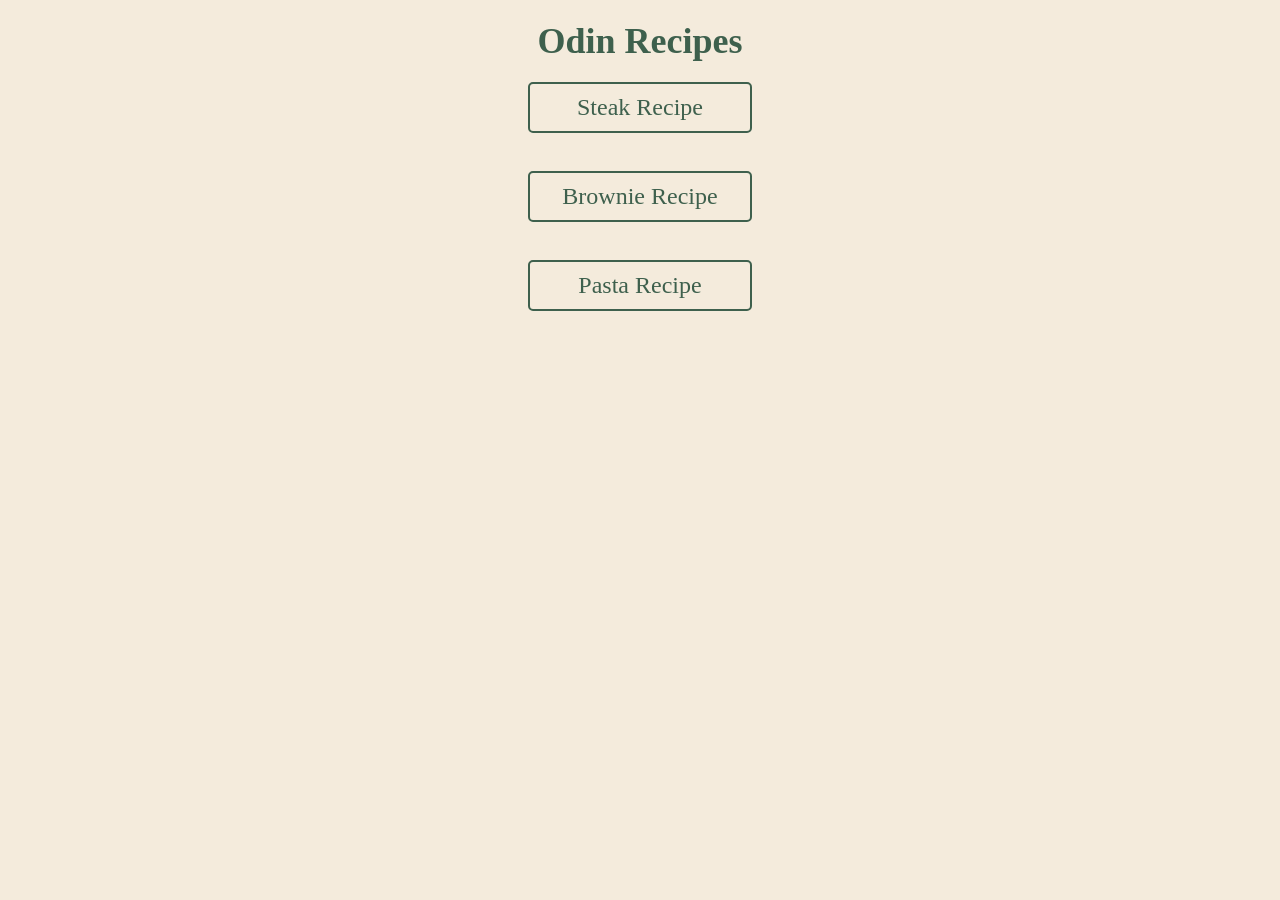
<file: index.html>
<!DOCTYPE html>
<html lang="en">
<head>
	<meta charset="UTF-8">
	<meta name="viewport" content="width=device-width, initial-scale=1.0">
	<title>Odin Recipes</title>
</head>
<body>
	<div class="header-front-page">Odin Recipes</div>
    <a class="recipe-link" href="recipes/steak.html">Steak Recipe</a> <br>
    <a class="recipe-link" href="recipes/brownie.html">Brownie Recipe</a> <br>
    <a class="recipe-link" href="recipes/pasta.html">Pasta Recipe</a> <br>

	<link rel="stylesheet" href="styles.css">
</body>
</html>
</file>
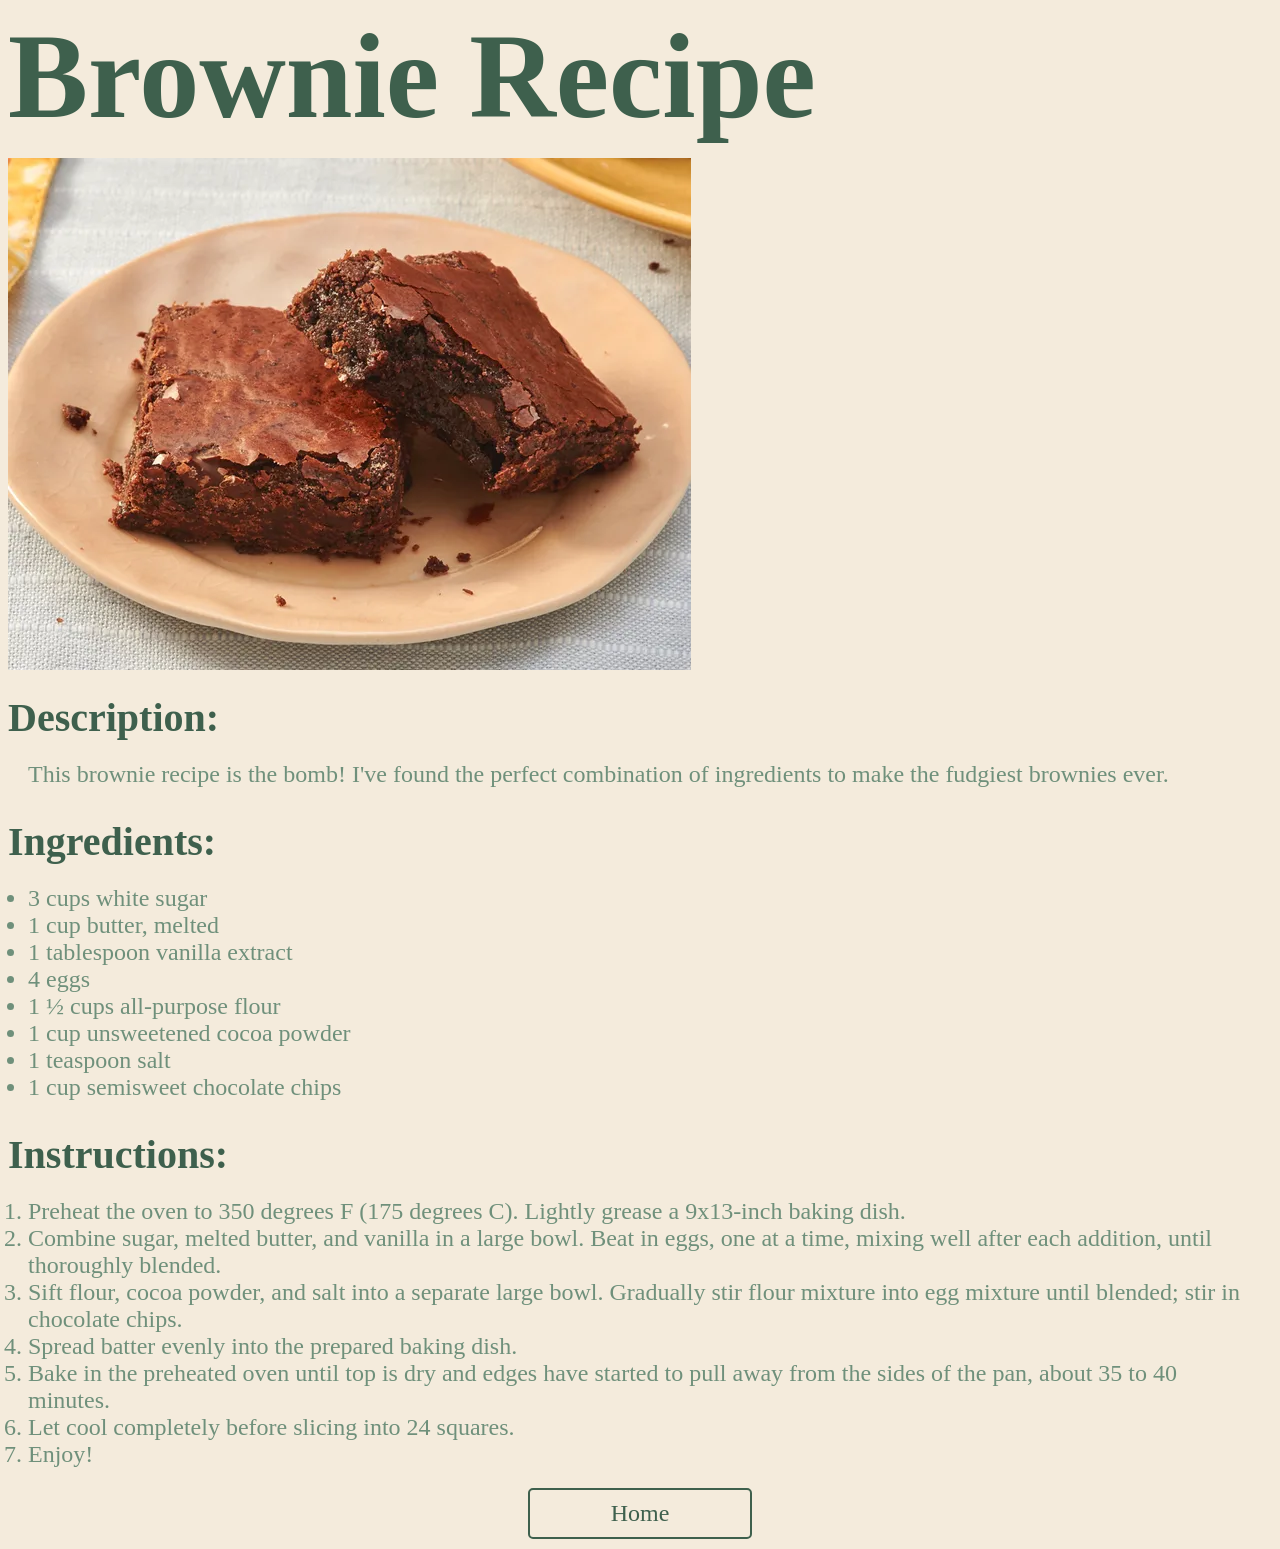
<file: recipes/brownie.html>
<!DOCTYPE html>
<html lang="en">
<head>
	<meta charset="UTF-8">
	<meta name="viewport" content="width=device-width, initial-scale=1.0">
	<title>Brownie Recipe</title>
</head>
<body>
    <div class="header-recipe">Brownie Recipe</div>
    <img class="img" src="../images/brownie-img.png" alt="Brownie"> <br>
    <div>
        <h1 class="header-components">Description:</h1>
        <p class="information">This brownie recipe is the bomb! I've found the perfect combination of ingredients to make the fudgiest brownies ever.</p>
        <h2 class="header-components">Ingredients:</h2>
        <ul class="information">
            <li>3 cups white sugar</li>
            <li>1 cup butter, melted</li>
            <li>1 tablespoon vanilla extract</li>
            <li>4 eggs</li>
            <li>1 ½ cups all-purpose flour</li>
            <li>1 cup unsweetened cocoa powder</li>
            <li>1 teaspoon salt</li>
            <li>1 cup semisweet chocolate chips</li>
        </ul>
        <h3 class="header-components">Instructions:</h3>
        <ol class="information">
            <li>Preheat the oven to 350 degrees F (175 degrees C). Lightly grease a 9x13-inch baking dish.</li>
            <li>Combine sugar, melted butter, and vanilla in a large bowl. Beat in eggs, one at a time, mixing well after each addition, until thoroughly blended.</li>
            <li>Sift flour, cocoa powder, and salt into a separate large bowl. Gradually stir flour mixture into egg mixture until blended; stir in chocolate chips.</li>
            <li>Spread batter evenly into the prepared baking dish.</li>
            <li>Bake in the preheated oven until top is dry and edges have started to pull away from the sides of the pan, about 35 to 40 minutes.</li>
            <li>Let cool completely before slicing into 24 squares.</li>
            <li>Enjoy!</li>
        </ol>
    </div>
    <a class="recipe-link" href="../index.html">Home</a>

    <link rel="stylesheet" href="../styles.css">
</body>
</html>
</file>
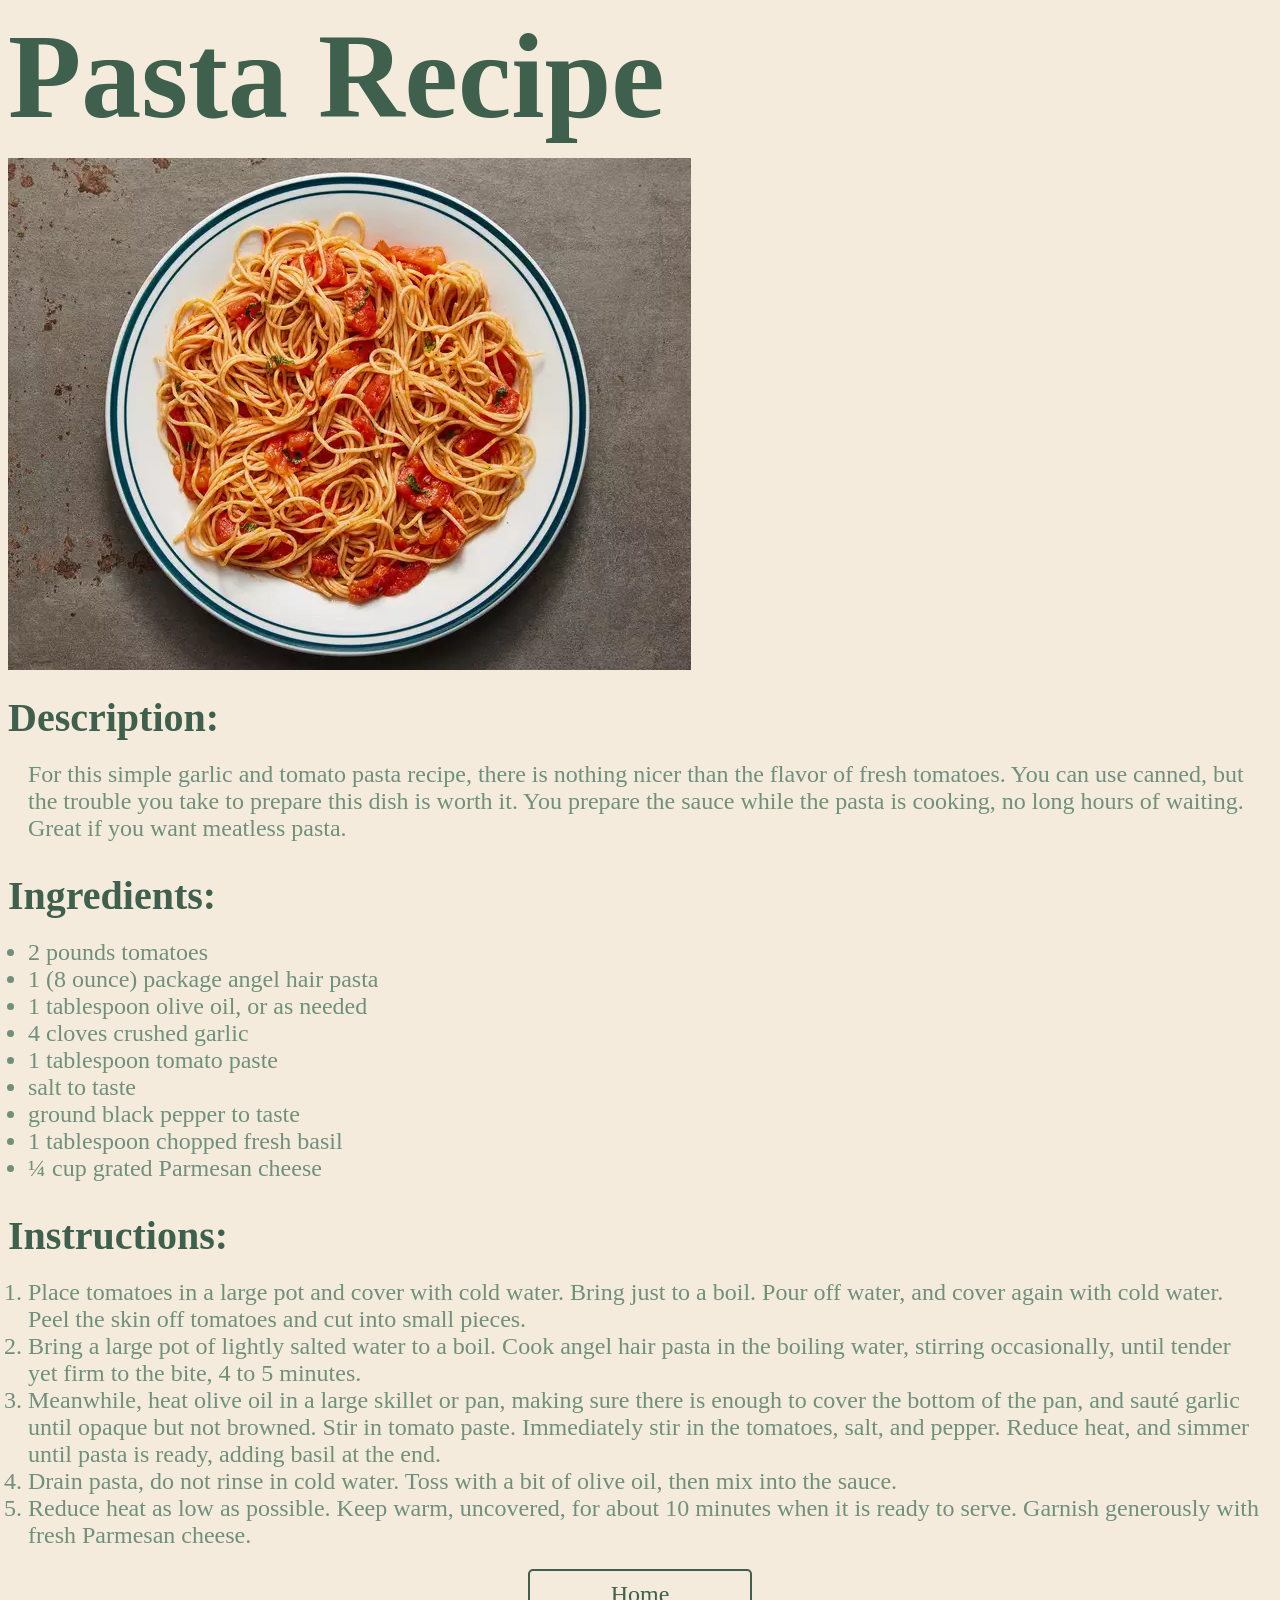
<file: recipes/pasta.html>
<!DOCTYPE html>
<html lang="en">
<head>
	<meta charset="UTF-8">
	<meta name="viewport" content="width=device-width, initial-scale=1.0">
	<title>Pasta Recipe</title>
</head>
<body>
    <div class="header-recipe">Pasta Recipe</div>
    <img class="img" src="../images/pasta-img.png" alt="Pasta"> <br>
    <div>
        <h1 class="header-components">Description:</h1>
        <p class="information">For this simple garlic and tomato pasta recipe, there is nothing nicer than the flavor of fresh tomatoes. You can use canned, but the trouble you take to prepare this dish is worth it. You prepare the sauce while the pasta is cooking, no long hours of waiting. Great if you want meatless pasta.</p>
        <h2 class="header-components">Ingredients:</h2>
        <ul class="information">
            <li>2 pounds tomatoes</li>
            <li>1 (8 ounce) package angel hair pasta</li>
            <li>1 tablespoon olive oil, or as needed</li>
            <li>4 cloves crushed garlic</li>
            <li>1 tablespoon tomato paste</li>
            <li>salt to taste</li>
            <li>ground black pepper to taste</li>
            <li>1 tablespoon chopped fresh basil</li>
            <li>¼ cup grated Parmesan cheese</li>
        </ul>
        <h3 class="header-components">Instructions:</h3>
        <ol class="information">
            <li>Place tomatoes in a large pot and cover with cold water. Bring just to a boil. Pour off water, and cover again with cold water. Peel the skin off tomatoes and cut into small pieces.</li>
            <li>Bring a large pot of lightly salted water to a boil. Cook angel hair pasta in the boiling water, stirring occasionally, until tender yet firm to the bite, 4 to 5 minutes.</li>
            <li>Meanwhile, heat olive oil in a large skillet or pan, making sure there is enough to cover the bottom of the pan, and sauté garlic until opaque but not browned. Stir in tomato paste. Immediately stir in the tomatoes, salt, and pepper. Reduce heat, and simmer until pasta is ready, adding basil at the end.</li>
            <li>Drain pasta, do not rinse in cold water. Toss with a bit of olive oil, then mix into the sauce.</li>
            <li>Reduce heat as low as possible. Keep warm, uncovered, for about 10 minutes when it is ready to serve. Garnish generously with fresh Parmesan cheese.</li>
        </ol>
    </div>
    <a class="recipe-link" href="../index.html">Home</a>

    <link rel="stylesheet" href="../styles.css">
</body>
</html>
</file>
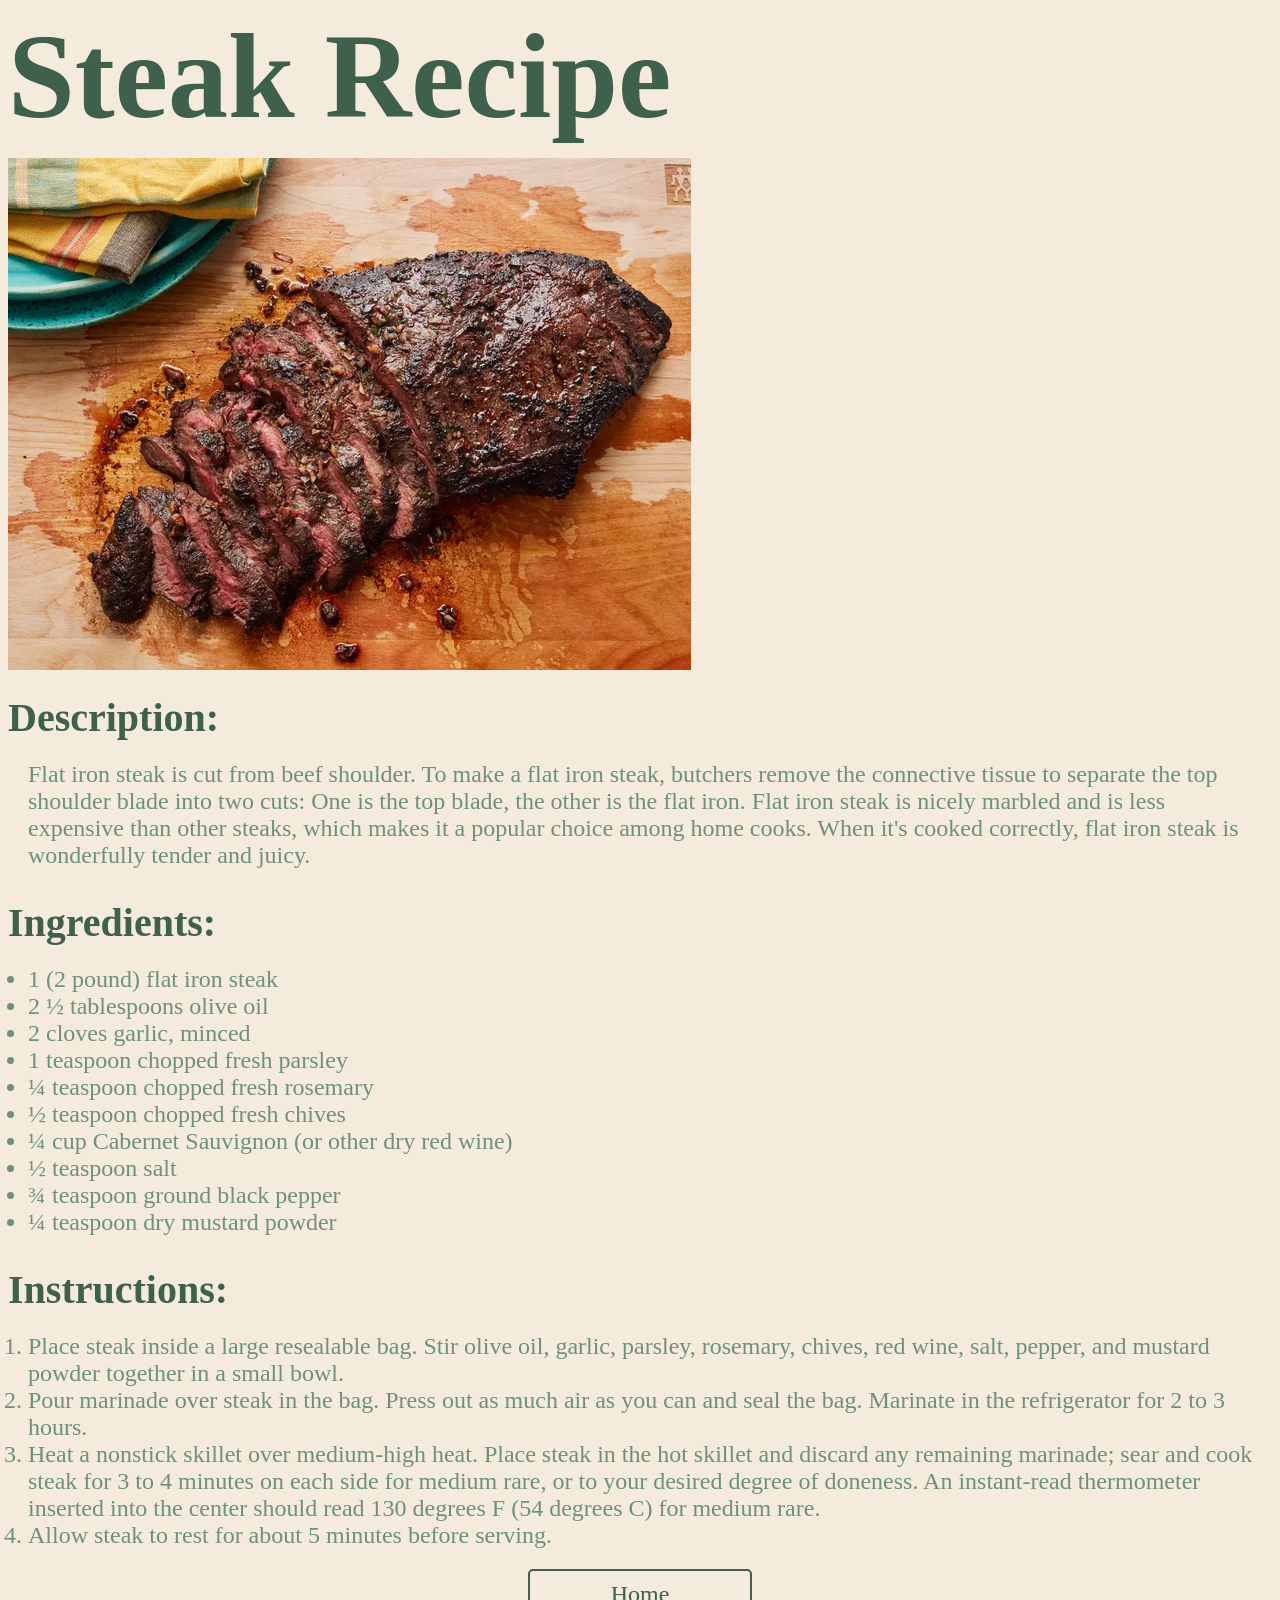
<file: recipes/steak.html>
<!DOCTYPE html>
<html lang="en">
<head>
	<meta charset="UTF-8">
	<meta name="viewport" content="width=device-width, initial-scale=1.0">
	<title>Steak Recipe</title>
</head>
<body>
    <div class="header-recipe">Steak Recipe</div>
    <img class="img" src="../images/steak-img.png" alt="Steak"> <br>
    <div>
        <h1 class="header-components">Description:</h1>
        <p class="information">Flat iron steak is cut from beef shoulder. To make a flat iron steak, butchers remove the connective tissue to separate the top shoulder blade into two cuts: One is the top blade, the other is the flat iron.
Flat iron steak is nicely marbled and is less expensive than other steaks, which makes it a popular choice among home cooks. When it's cooked correctly, flat iron steak is wonderfully tender and juicy.</p>
        <h2 class="header-components">Ingredients:</h2>
        <ul class="information">
            <li>1 (2 pound) flat iron steak</li>
            <li>2 ½ tablespoons olive oil</li>
            <li>2 cloves garlic, minced</li>
            <li>1 teaspoon chopped fresh parsley</li>
            <li>¼ teaspoon chopped fresh rosemary</li>
            <li>½ teaspoon chopped fresh chives</li>
            <li>¼ cup Cabernet Sauvignon (or other dry red wine)</li>
            <li>½ teaspoon salt</li>
            <li>¾ teaspoon ground black pepper</li>
            <li>¼ teaspoon dry mustard powder</li>
        </ul>
        <h3 class="header-components">Instructions:</h3>
        <ol class="information">
            <li>Place steak inside a large resealable bag. Stir olive oil, garlic, parsley, rosemary, chives, red wine, salt, pepper, and mustard powder together in a small bowl.</li>
            <li>Pour marinade over steak in the bag. Press out as much air as you can and seal the bag. Marinate in the refrigerator for 2 to 3 hours.</li>
            <li>Heat a nonstick skillet over medium-high heat. Place steak in the hot skillet and discard any remaining marinade; sear and cook steak for 3 to 4 minutes on each side for medium rare, or to your desired degree of doneness. An instant-read thermometer inserted into the center should read 130 degrees F (54 degrees C) for medium rare.</li>
            <li>Allow steak to rest for about 5 minutes before serving.</li>
        </ol>
    </div>
    <a class="recipe-link" href="../index.html">Home</a>

    <link rel="stylesheet" href="../styles.css">
</body>
</html>
</file>
<file: styles.css>
body{
    background-color: hsl(37, 51%, 91%);
}
.header-front-page {
    font-size: 36px;
    font-family: 'Times New Roman', Times, serif;
    color: hsl(147, 21%, 31%);
    font-weight: bold;
    text-align: center;
    margin-top: 20px;
    margin-bottom: 20px;
}

.recipe-link {
    display: block;
    font-size: 24px;
    font-family: 'Times New Roman', Times, serif;
    width: 200px;
    text-decoration: none;
    border: 2px solid hsl(147, 21%, 31%);
    border-radius: 5px;
    padding: 10px;
    color: hsl(147, 21%, 31%);
    margin: 10px auto;
    text-align: center;
}

.header-recipe {
    width: 100%;
    height: 150px;
    font-size: 120px;
    font-family: 'Times New Roman', Times, serif;
    font-weight: bold;
    color: hsl(147, 21%, 31%);
    background-color: hsl(37, 51%, 91%);
}

.header-components {
    font-size: 40px;
    font-family: 'Times New Roman', Times, serif;
    font-weight: bold;
    color: hsl(147, 21%, 31%);
    margin-top: 20px;
    margin-bottom: 10px;
}

.information {
    font-size: 24px;
    font-family: 'Times New Roman', Times, serif;
    color: hsl(142, 13%, 50%);
    padding: 10px;
    margin-top: 10px;
    margin-bottom: 10px;
    margin-left: 10px;
}
</file>
